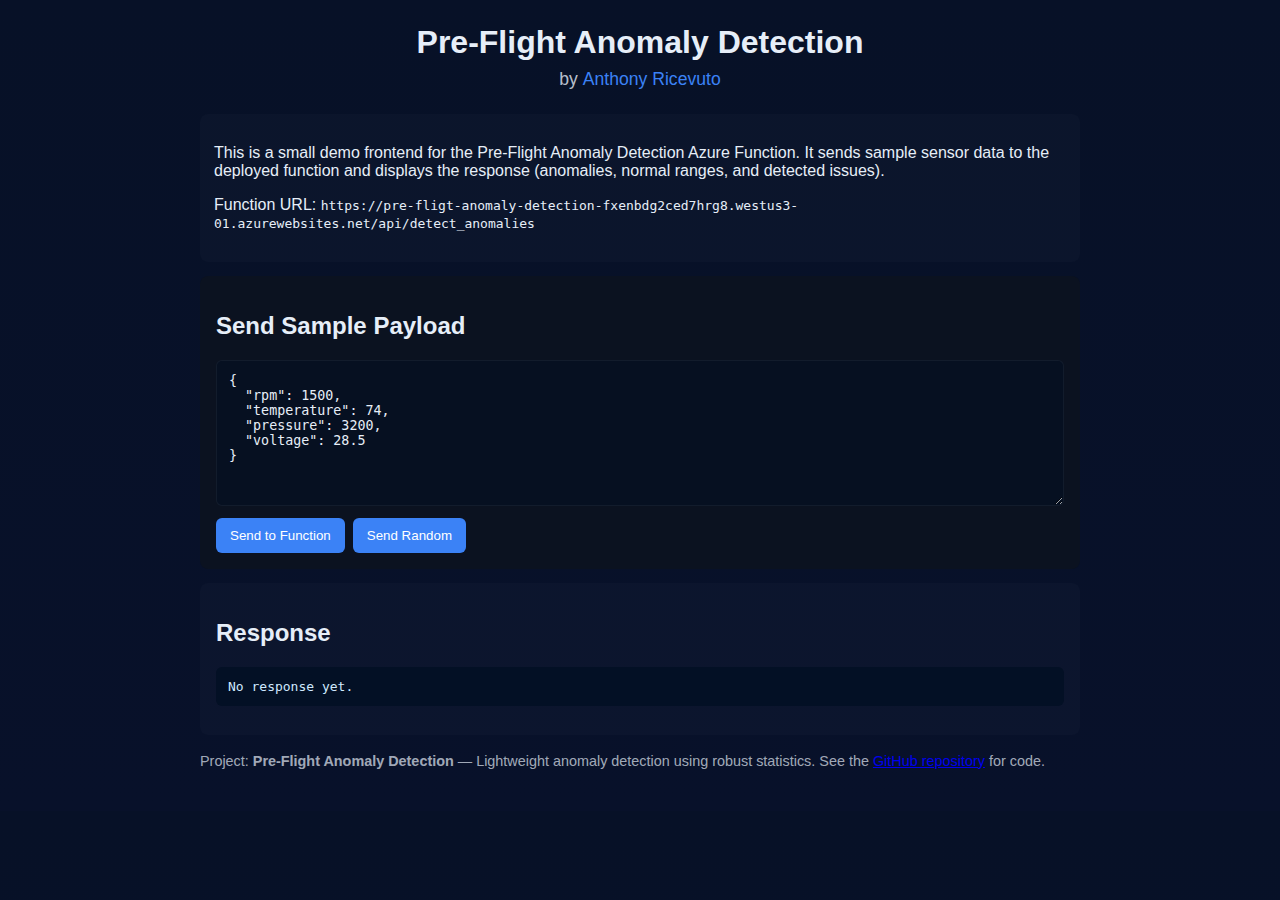
<file: index.html>
<!doctype html>
<html lang="en">
  <head>
    <meta charset="utf-8" />
    <meta name="viewport" content="width=device-width,initial-scale=1" />
    <title>Pre-Flight Anomaly Detection — Demo</title>
    <link rel="stylesheet" href="style.css" />
  </head>
  <body>
    <header>
      <h1>Pre-Flight Anomaly Detection</h1>
      <p class="byline">by <a href="https://www.linkedin.com/in/anthony-ricevuto-mle/" target="_blank">Anthony Ricevuto</a></p>
    </header>

    <main>
      <section class="intro">
        <p>This is a small demo frontend for the Pre-Flight Anomaly Detection Azure Function. It sends sample sensor data to the deployed function and displays the response (anomalies, normal ranges, and detected issues).</p>
        <p class="note">Function URL: <code id="function-url">https://pre-fligt-anomaly-detection-fxenbdg2ced7hrg8.westus3-01.azurewebsites.net/api/detect_anomalies</code></p>
      </section>

      <section class="controls">
        <h2>Send Sample Payload</h2>
        <textarea id="payload" rows="8">{
  "rpm": 1500,
  "temperature": 74,
  "pressure": 3200,
  "voltage": 28.5
}</textarea>
        <div class="actions">
          <button id="send">Send to Function</button>
          <button id="send-rand">Send Random</button>
        </div>
      </section>

      <section class="results">
        <h2>Response</h2>
        <pre id="response">No response yet.</pre>
      </section>
    </main>

    <footer>
      <p>Project: <strong>Pre-Flight Anomaly Detection</strong> — Lightweight anomaly detection using robust statistics. See the <a href="https://github.com/anthonyricevuto3-lab/Pre-Flight-Anomaly-Detection" target="_blank">GitHub repository</a> for code.</p>
    </footer>

    <script src="script.js"></script>
  </body>
</html>
</file>
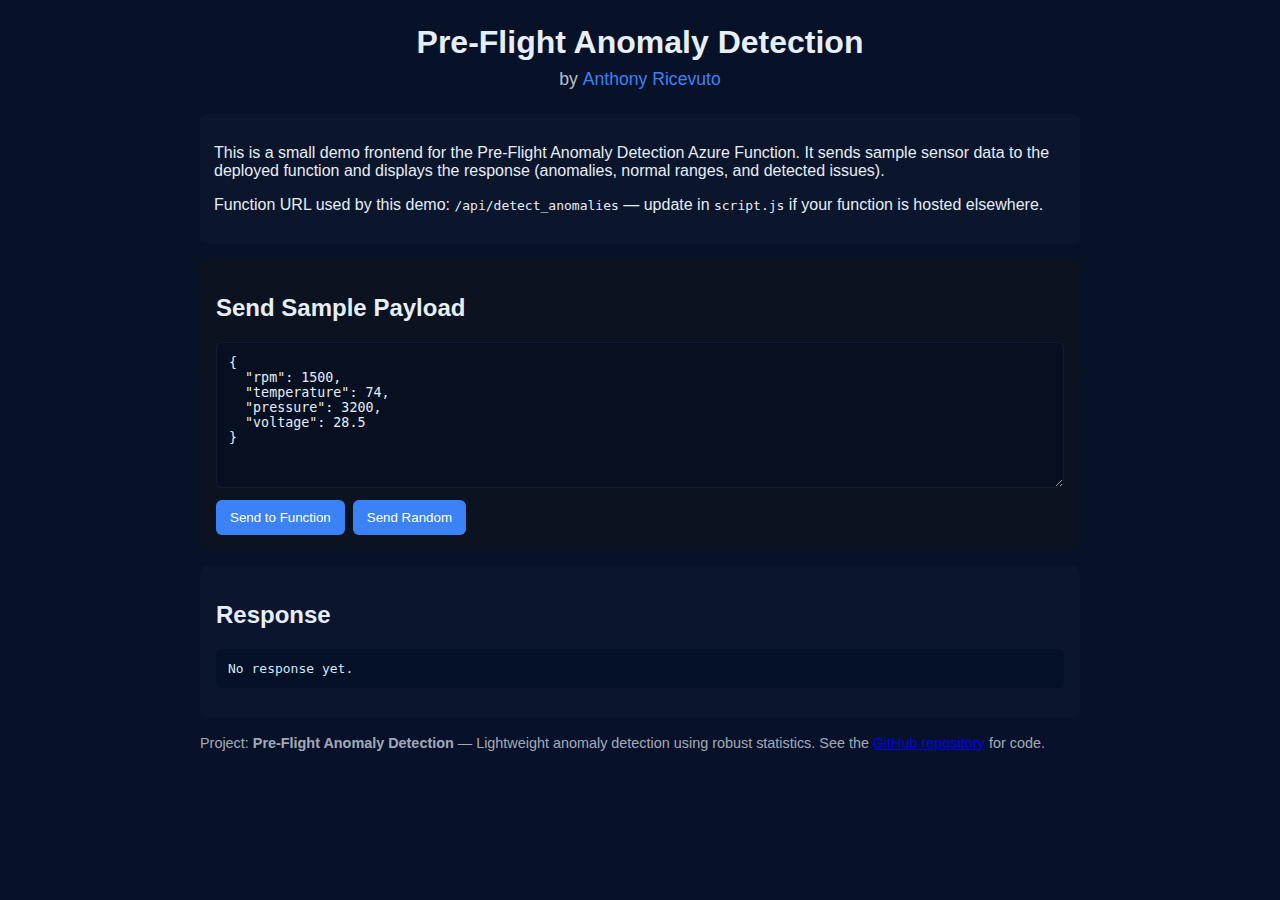
<file: frontend/index.html>
<!doctype html>
<html lang="en">
  <head>
    <meta charset="utf-8" />
    <meta name="viewport" content="width=device-width,initial-scale=1" />
    <title>Pre-Flight Anomaly Detection — Demo</title>
    <link rel="stylesheet" href="style.css" />
  </head>
  <body>
    <header>
      <h1>Pre-Flight Anomaly Detection</h1>
      <p class="byline">by <a href="https://www.linkedin.com/in/anthony-ricevuto-mle/" target="_blank">Anthony Ricevuto</a></p>
    </header>

    <main>
      <section class="intro">
        <p>This is a small demo frontend for the Pre-Flight Anomaly Detection Azure Function. It sends sample sensor data to the deployed function and displays the response (anomalies, normal ranges, and detected issues).</p>
        <p class="note">Function URL used by this demo: <code id="function-url">/api/detect_anomalies</code> — update in <code>script.js</code> if your function is hosted elsewhere.</p>
      </section>

      <section class="controls">
        <h2>Send Sample Payload</h2>
        <textarea id="payload" rows="8">{
  "rpm": 1500,
  "temperature": 74,
  "pressure": 3200,
  "voltage": 28.5
}</textarea>
        <div class="actions">
          <button id="send">Send to Function</button>
          <button id="send-rand">Send Random</button>
        </div>
      </section>

      <section class="results">
        <h2>Response</h2>
        <pre id="response">No response yet.</pre>
      </section>
    </main>

    <footer>
      <p>Project: <strong>Pre-Flight Anomaly Detection</strong> — Lightweight anomaly detection using robust statistics. See the <a href="https://github.com/anthonyricevuto3-lab/Pre-Flight-Anomaly-Detection" target="_blank">GitHub repository</a> for code.</p>
    </footer>

    <script src="script.js"></script>
  </body>
</html>
</file>
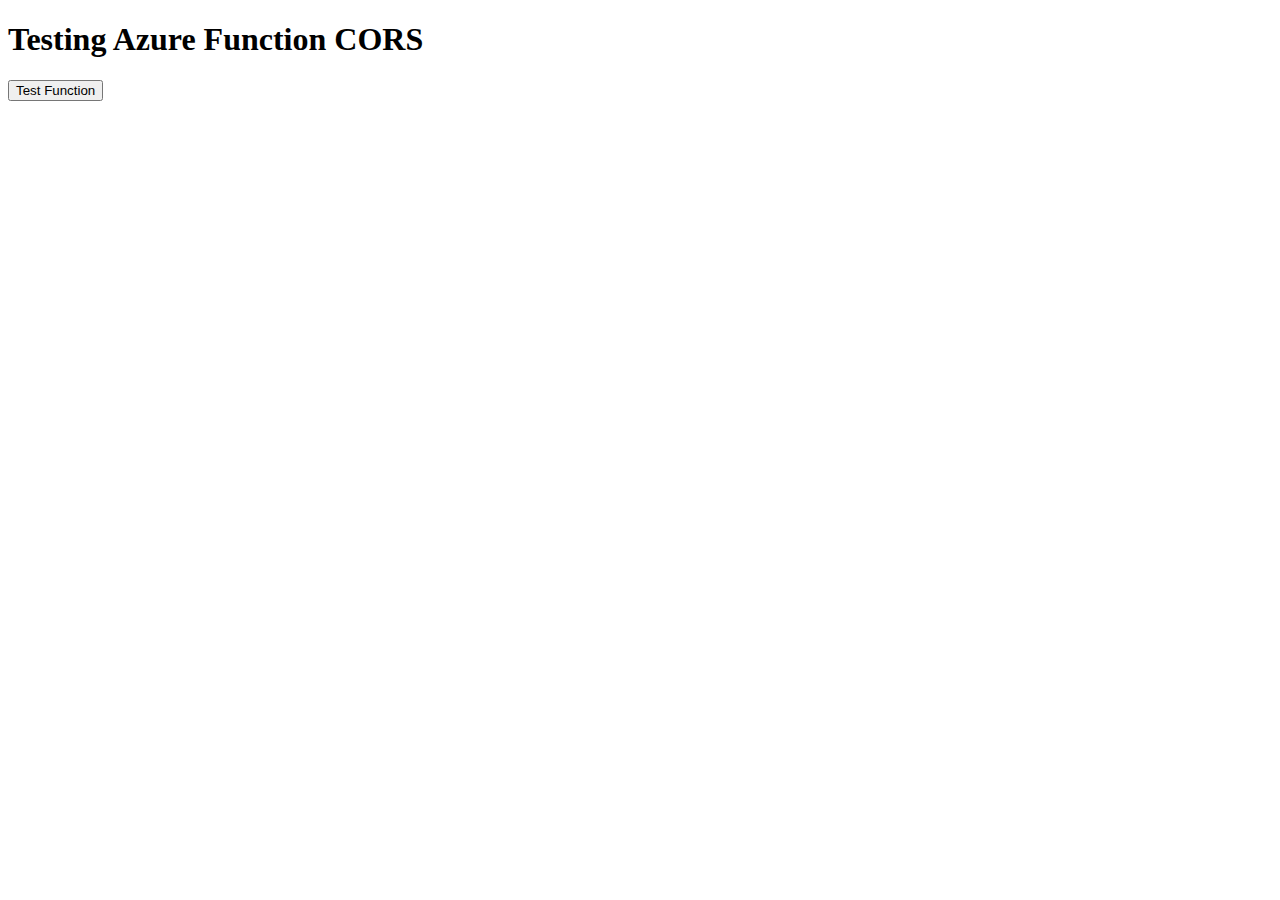
<file: test-cors.html>
<!DOCTYPE html>
<html>
<head>
    <title>CORS Test</title>
</head>
<body>
    <h1>Testing Azure Function CORS</h1>
    <button onclick="testFunction()">Test Function</button>
    <pre id="result"></pre>
    
    <script>
        async function testFunction() {
            const url = 'https://pre-fligt-anomaly-detection-fxenbdg2ced7hrg8.westus3-01.azurewebsites.net/api/detect_anomalies';
            const result = document.getElementById('result');
            result.textContent = 'Testing...';
            
            try {
                const response = await fetch(url, {
                    method: 'POST',
                    mode: 'cors',
                    headers: {
                        'Content-Type': 'application/json'
                    },
                    body: JSON.stringify({
                        rpm: 1500,
                        temperature: 75,
                        pressure: 3000,
                        voltage: 28
                    })
                });
                
                result.textContent = `Status: ${response.status}\n`;
                result.textContent += `Headers:\n`;
                response.headers.forEach((value, key) => {
                    result.textContent += `  ${key}: ${value}\n`;
                });
                
                const data = await response.json();
                result.textContent += `\nResponse:\n${JSON.stringify(data, null, 2)}`;
            } catch (error) {
                result.textContent = `Error: ${error.message}\n${error.stack}`;
            }
        }
    </script>
</body>
</html>
</file>
<file: style.css>
:root{
  --bg:#0f1724;
  --card:#0b1220;
  --text:#e6eef8;
  --accent:#3b82f6;
}
*{box-sizing:border-box}
body{font-family:Inter,Segoe UI,Roboto,Arial,sans-serif;background:linear-gradient(180deg,#071127 0%, #08112a 100%);color:var(--text);margin:0;padding:24px}
header{text-align:center;margin-bottom:24px}
header h1{margin:0 0 8px 0;font-size:2rem;color:var(--text)}
.byline{margin:8px 0;font-size:1.1rem;color:rgba(230,238,248,0.8)}
.byline a{color:var(--accent);text-decoration:none;font-weight:500}
.byline a:hover{text-decoration:underline}
main{max-width:880px;margin:18px auto}
.intro{background:rgba(255,255,255,0.02);padding:14px;border-radius:8px;margin-bottom:14px}
.controls{background:var(--card);padding:16px;border-radius:8px;margin-bottom:14px}
textarea{width:100%;background:#061021;border:1px solid rgba(255,255,255,0.05);color:var(--text);padding:12px;border-radius:6px;font-family:monospace}
.actions{margin-top:8px;display:flex;gap:8px}
button{background:var(--accent);color:#fff;border:0;padding:10px 14px;border-radius:6px;cursor:pointer}
button.secondary{background:transparent;border:1px solid rgba(255,255,255,0.06)}
.results{background:rgba(255,255,255,0.02);padding:16px;border-radius:8px}
pre{white-space:pre-wrap;background:#031025;padding:12px;border-radius:6px;color:#cfe9ff}
footer{max-width:880px;margin:18px auto;color:rgba(230,238,248,0.7);font-size:0.9rem}
</file>
<file: frontend/style.css>
:root{
  --bg:#0f1724;
  --card:#0b1220;
  --text:#e6eef8;
  --accent:#3b82f6;
}
*{box-sizing:border-box}
body{font-family:Inter,Segoe UI,Roboto,Arial,sans-serif;background:linear-gradient(180deg,#071127 0%, #08112a 100%);color:var(--text);margin:0;padding:24px}
header{text-align:center;margin-bottom:24px}
header h1{margin:0 0 8px 0;font-size:2rem;color:var(--text)}
.byline{margin:8px 0;font-size:1.1rem;color:rgba(230,238,248,0.8)}
.byline a{color:var(--accent);text-decoration:none;font-weight:500}
.byline a:hover{text-decoration:underline}
main{max-width:880px;margin:18px auto}
.intro{background:rgba(255,255,255,0.02);padding:14px;border-radius:8px;margin-bottom:14px}
.controls{background:var(--card);padding:16px;border-radius:8px;margin-bottom:14px}
textarea{width:100%;background:#061021;border:1px solid rgba(255,255,255,0.05);color:var(--text);padding:12px;border-radius:6px;font-family:monospace}
.actions{margin-top:8px;display:flex;gap:8px}
button{background:var(--accent);color:#fff;border:0;padding:10px 14px;border-radius:6px;cursor:pointer}
button.secondary{background:transparent;border:1px solid rgba(255,255,255,0.06)}
.results{background:rgba(255,255,255,0.02);padding:16px;border-radius:8px}
pre{white-space:pre-wrap;background:#031025;padding:12px;border-radius:6px;color:#cfe9ff}
footer{max-width:880px;margin:18px auto;color:rgba(230,238,248,0.7);font-size:0.9rem}
</file>
